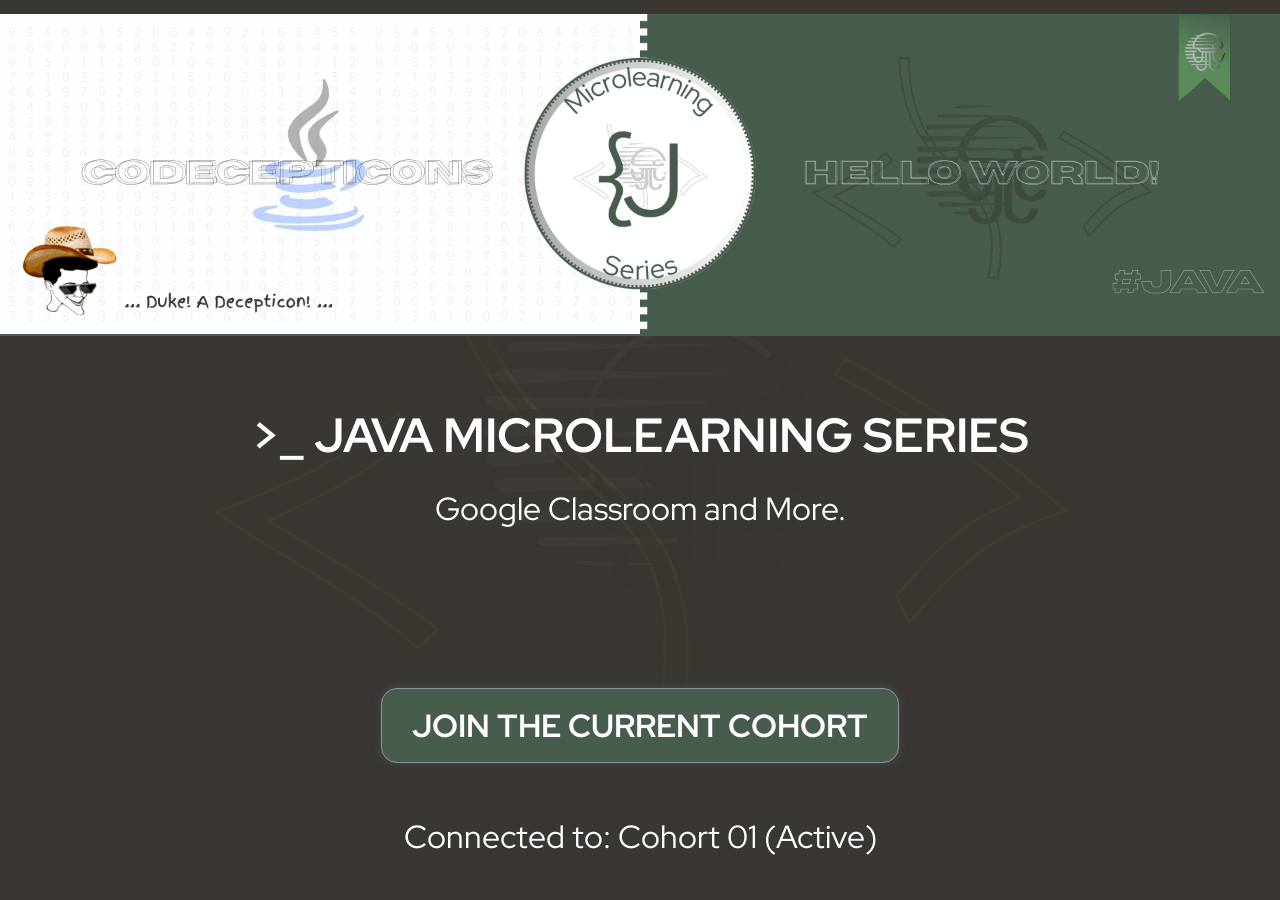
<file: index.html>
<!doctype html>
<html lang="en">
  <head>
    <meta charset="UTF-8" />
    <title>Java Microlearning Series</title>
    <link href="main.css" rel="stylesheet" />
    <link rel="icon" type="image/png" href="img/icon.png" />
  </head>
  <body>
    <div class="hub-container">
      <header>
        <img
          src="img/header-classroom.png"
          alt="Java Microlearning Series Google Classroom Header"
        />
      </header>
      <main>
        <h1>>_ JAVA MICROLEARNING SERIES</h1>
        <p>Google Classroom and More.</p>
        <br /><br />

        <a href="#" id="join-btn" class="btn">JOIN THE CURRENT COHORT</a>

        <p id="class-info" class="status">Checking for available slots...</p>
      </main>
      <footer></footer>
    </div>
    <script src="app.js"></script>
  </body>
</html>
</file>
<file: main.css>
@import url("https://fonts.googleapis.com/css2?family=Red+Hat+Display:ital,wght@0,300..900;1,300..900&display=swap");

:root {
  --codecept-green: #475c4d;
  --codecept-grey: #3a3632;
  --codecept-purple: #47495c;
  --text-primary: #ffffff;
  --text-secondary: #8b949e;
}

* {
  margin: 0;
  padding: 0;
}

body {
  display: grid;
  grid-template-columns: 1fr;
  background: var(--codecept-grey);
  color: var(--text-primary);
  font-family: "Red Hat Display", sans-serif;
  background-image: url("img/coder-bg.png");
  background-position: center;
  background-repeat: no-repeat;
  background-size: contain;
}

.hub-container {
  display: grid;
  grid-template-columns: 1fr;
  min-height: 100vh;
  align-items: center;
}

header {
  margin-top: 0;
  align-items: center;
}

header img {
  width: 100%;
  height: auto;
  border-bottom: 2px solid var(--codecept-green);
  margin-bottom: 30px;
}

main {
  display: flex;
  flex-direction: column;
  gap: 20px;
  align-items: center;
}

.btn {
  border: 1px solid var(--text-secondary);
  padding: 15px 30px;
  color: var(--text-primary);
  text-decoration: none;
  font-weight: bold;
  transition: 0.3s cubic-bezier(0.4, 0, 0.2, 1);
  background: var(--codecept-green);
  box-shadow: 0 0 10px var(--codecept-purple);
  margin: 2rem 0;
  border-radius: 1rem;
}

.btn:hover {
  background: var(--codecept-green);
  color: #fff;
  box-shadow: 0 0 15px var(--codecept-green);
}

/* MOBILE | RESPONSIVE */
@media (min-width: 768px) {
  body .hub-container {
    grid-template-columns: 1fr;
    font-size: 2rem;
  }

  header img {
    grid-column: 1 / -1;
  }

  h1 {
    font-size: 3rem;
  }
}
</file>
<file: docs/main.css>
@import url("https://fonts.googleapis.com/css2?family=Red+Hat+Display:ital,wght@0,300..900;1,300..900&display=swap");

:root {
  --codecept-green: #475c4d;
  --codecept-grey: #3a3632;
  --codecept-purple: #47495c;
  --text-primary: #ffffff;
  --text-secondary: #8b949e;
}

* {
  margin: 0;
  padding: 0;
}

body {
  display: grid;
  grid-template-columns: 1fr;
  background: var(--codecept-grey);
  color: var(--text-primary);
  font-family: "Red Hat Display", sans-serif;
  background-image: url("img/coder-bg.png");
  background-position: center;
  background-repeat: no-repeat;
  background-size: contain;
}

.hub-container {
  display: grid;
  grid-template-columns: 1fr;
  min-height: 100vh;
  align-items: center;
}

header {
  margin-top: 0;
  align-items: center;
}

header img {
  width: 100%;
  height: auto;
  border-bottom: 2px solid var(--codecept-green);
  margin-bottom: 30px;
}

main {
  display: flex;
  flex-direction: column;
  gap: 20px;
  align-items: center;
}

.btn {
  border: 1px solid var(--text-secondary);
  padding: 15px 30px;
  color: var(--text-primary);
  text-decoration: none;
  font-weight: bold;
  transition: 0.3s cubic-bezier(0.4, 0, 0.2, 1);
  background: var(--codecept-green);
  box-shadow: 0 0 10px var(--codecept-purple);
  margin: 2rem 0;
  border-radius: 1rem;
}

.btn:hover {
  background: var(--codecept-green);
  color: #fff;
  box-shadow: 0 0 15px var(--codecept-green);
}

/* MOBILE | RESPONSIVE */
@media (min-width: 768px) {
  body .hub-container {
    grid-template-columns: 1fr;
    font-size: 2rem;
  }

  header img {
    grid-column: 1 / -1;
  }

  h1 {
    font-size: 3rem;
  }
}
</file>
